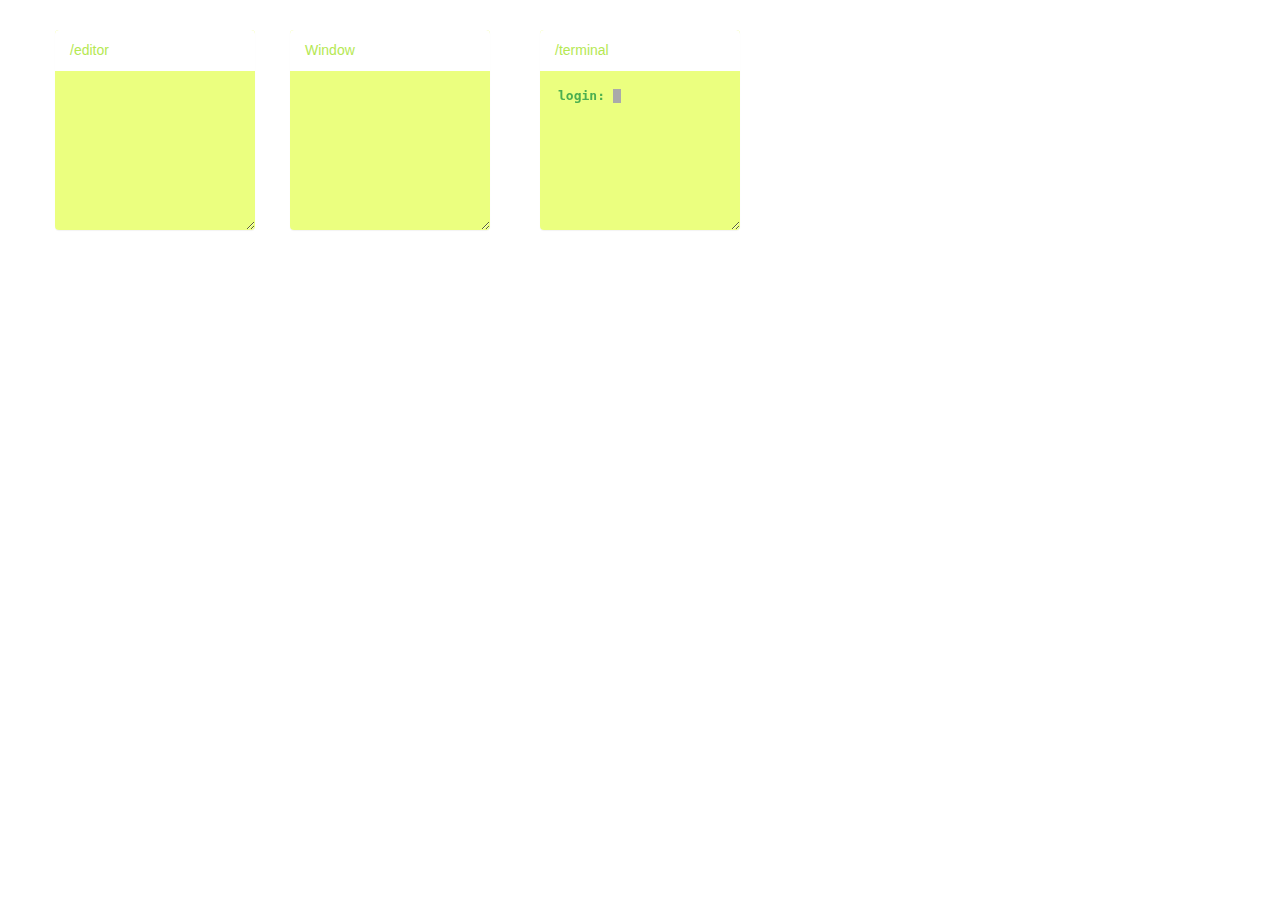
<file: cxzxz/index.html>
<!DOCTYPE html>
<html >
<head>
  <meta charset="UTF-8">
  <title>Draggable Resizable without jquery ui</title>
  <script src="https://s.codepen.io/assets/libs/modernizr.js" type="text/javascript"></script>


  
  <link rel='stylesheet prefetch' href='https://maxcdn.bootstrapcdn.com/bootstrap/3.3.2/css/bootstrap.min.css'>

      <link rel="stylesheet" href="css/style.css">
  <style>
    .panel {
    background-color: rgba(216, 255, 0, 0.5);
    }
  </style>

  
</head>

<body style="background:transparent;">
  <div>
  <div id="panel1" class="panel panel-primary resizable draggable">
    <div class="panel-heading draggable-handler" style="background:white;color:#b5e853;border-color:transparent;rgba(111, 111, 111, 0.69);">/editor</div>
    <div class="panel-body" style="padding:2px;">
     
    </div>
  </div>
  
  <div id="panel2" class="panel panel-warning resizable draggable">
    <div class="panel-heading draggable-handler" style="background:white;color:#b5e853;border-color:transparent;">Window</div>
    <div class="panel-body">
   <iframe src="" style="border:0;width:100%;height: 20vw;"></iframe>   
    </div>
  </div>
  
  <div id="panel3" class="panel panel-danger resizable draggable">
    <div class="panel-heading draggable-handler" style="background:white;color:#b5e853;border-color:transparent;">/terminal</div>
    <div class="panel-body" style="padding:0;">
    <iframe src="https://remembrandt.github.io/jquery.terminal-master/examples/rpc-demo.html" style="border:0;"></iframe>
    </div>
  </div>
</div>
  <script src='https://cdnjs.cloudflare.com/ajax/libs/jquery/2.1.3/jquery.min.js'></script>

    <script src="js/index.js"></script>

</body>
</html>
</file>
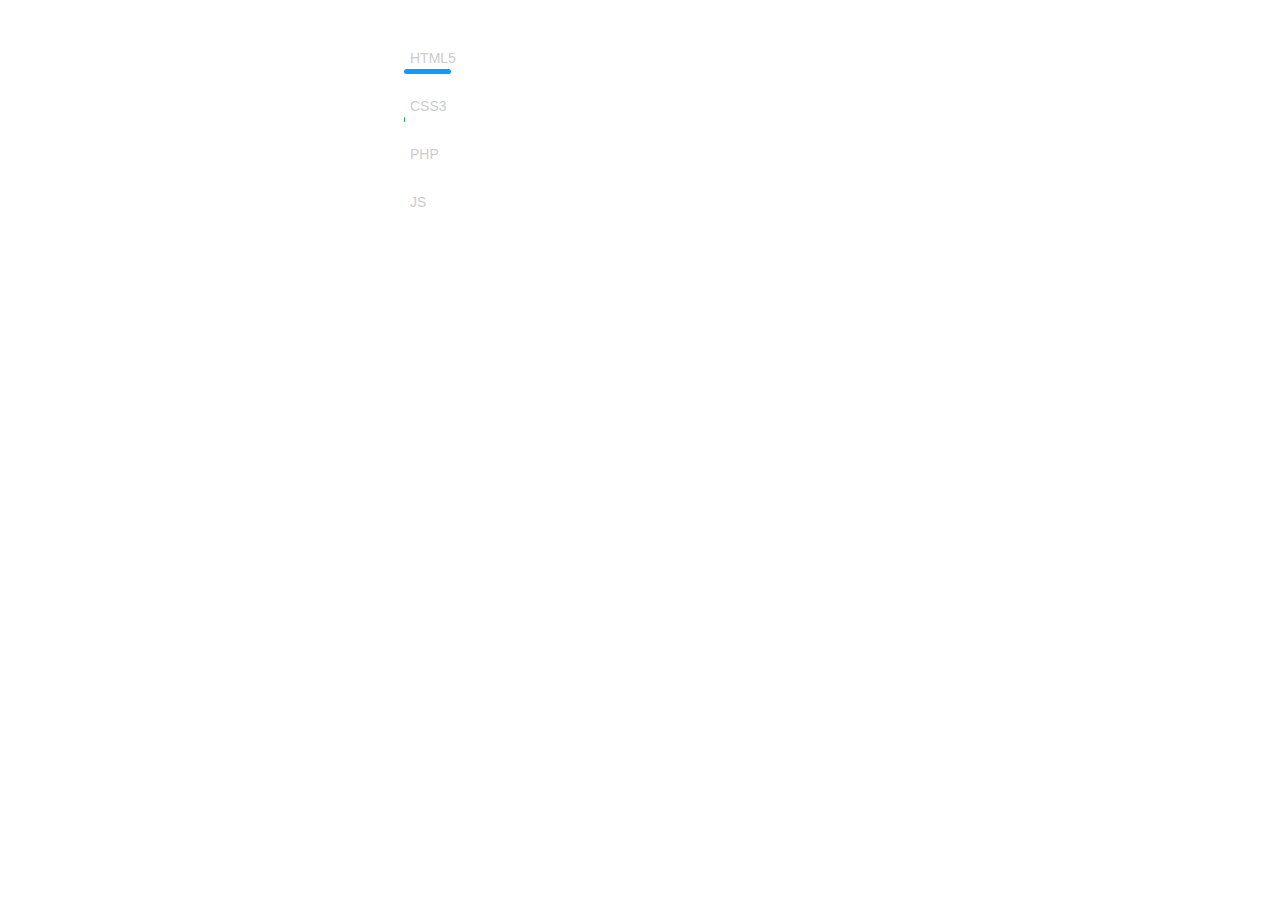
<file: skill/index.html>
<!DOCTYPE html>
<html >
<head>
  <meta charset="UTF-8">
  <title>jQuery - Animated Skill Bars</title>
  
  
  
      <link rel="stylesheet" href="css/style.css">

  
</head>

<body>
  <ul id="skills">	
	<li>
		HTML5
		<div class="bar_container">
			<span class="bar" data-bar='{ "color": "#19f" }'>
				<span class="pct">82%</span>
			</span>
		</div>
	</li>
	<li>
		CSS3
		<div class="bar_container">
			<span class="bar" data-bar='{ "color": "#27ae60", "delay": 600 }'>
				<span class="pct">100%</span>
			</span>
		</div>
	</li>
	<li>
		PHP
		<div class="bar_container">
			<span class="bar" data-bar='{ "color": "#9b59b6", "delay": 1200 }'>
				<span class="pct">60%</span>
			</span>
		</div>
	</li>
	<li>
		JS
		<div class="bar_container">
			<span class="bar" data-bar='{ "color": "#ae8a33", "delay": 1800 }'>
				<span class="pct">60%</span>
			</span>
		</div>
	</li>
</ul>
  <script src='https://cdnjs.cloudflare.com/ajax/libs/jquery/2.1.3/jquery.min.js'></script>

    <script src="js/index.js"></script>

</body>
</html>
</file>
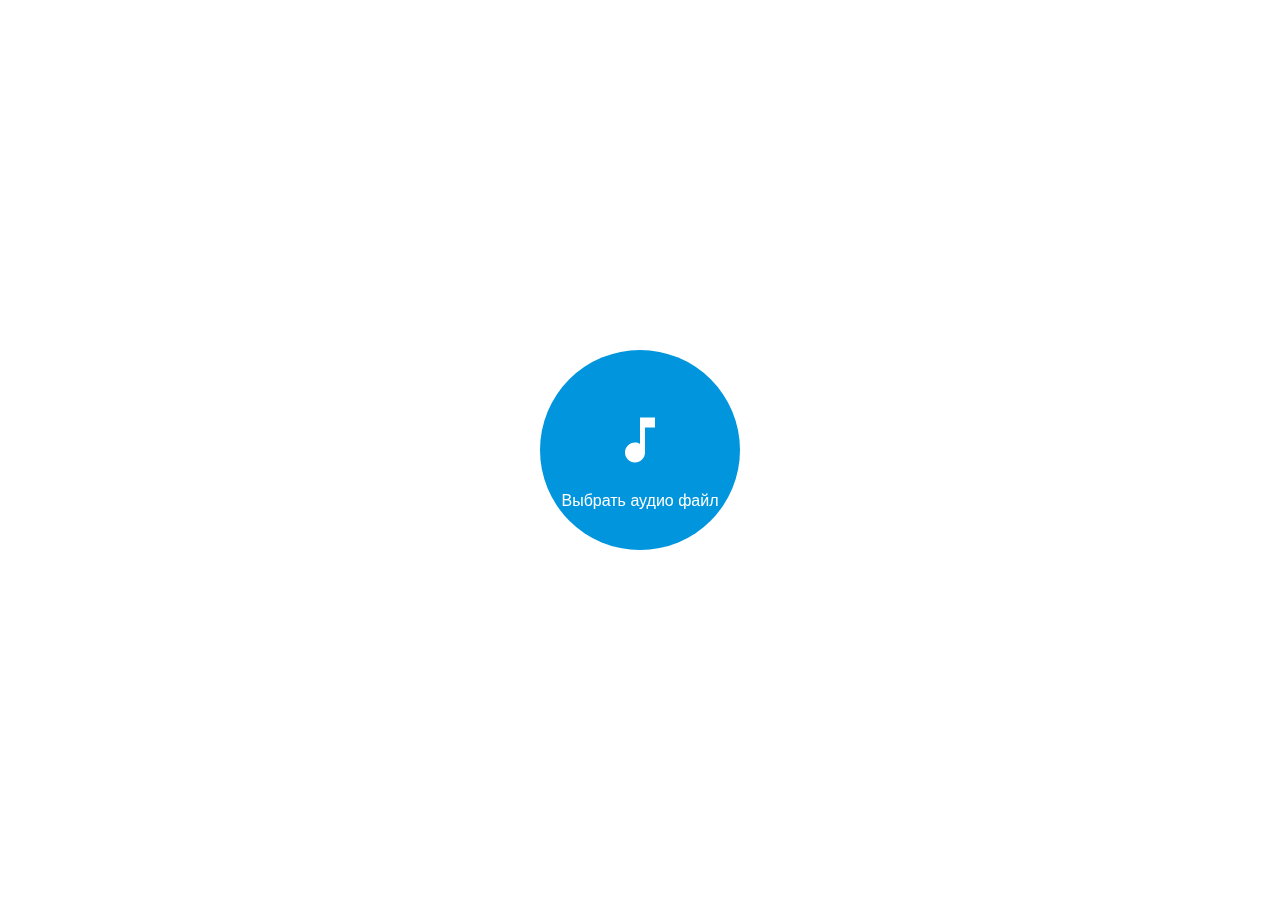
<file: viz/index.html>
<html>
<head>
  <title>visualizer</title>
  <link rel="stylesheet" href="css/style.css">
  <script src="js/audio-player.js"></script>
  <script src="js/visualizer.js"></script>
</head>
<body>
  <label id="file-input">
    <input type="file" onchange="setAudio(this.files[0])" accept="audio/*"/>
  </label>
  <canvas id="canvas" style="background: white"></canvas>
  <div id="controls">
    <button id="play-pause" data-action="play-pause"></button>
    <button id="shot" data-action="take-pic" title="Take a picture"></button>
    <button id="replay" data-action="replay" title="Replay"></button>
  </div>

</body>
</html>
</file>
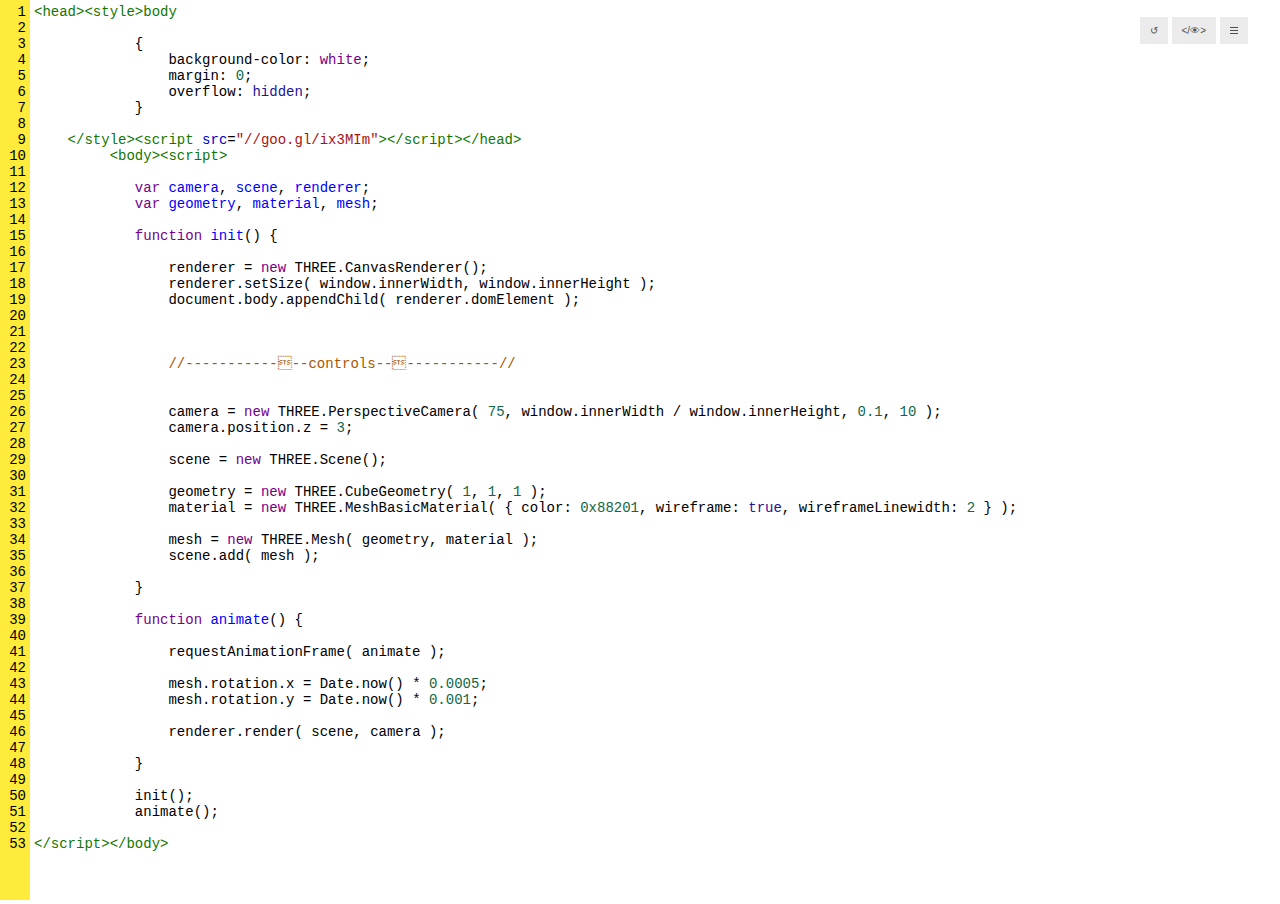
<file: CodeLock/xeditor/index.html>
<!DOCTYPE html>
<html>
	<head>
		<title>editor</title>
		<link rel="stylesheet" href="js/codemirror/codemirror.css">
		<script src="js/codemirror/codemirror.js"></script>
		<script src="js/codemirror/mode/xml.js"></script>
		<script src="js/codemirror/mode/javascript.js"></script>
		<script src="js/codemirror/mode/css.js"></script>
		<script src="js/codemirror/mode/htmlmixed.js"></script>
		<script src="js/rawinflate.js"></script>
		<script src="js/rawdeflate.js"></script>
		<script src="js/esprima.js"></script>
		<style>
			html, body {
				height: 100%;
			}
			
			::-webkit-scrollbar {
    width: 1px;
}
			
			body {
				margin: 0px;
				overflow: hidden;
				font-family: Arial;
			}
			a {
				color: #ffffff;
			}
			h1 {
				font-size: 20px;
				margin-top: 0px;
			}
			.button {
				font-size: 10px;
				text-transform: uppercase;
				text-decoration: none;
				color: rgb(80,80,80);
				border: transparent;
				background-color: rgb(235,235,235);
				margin: 2px;
				padding: 8px 10px;
				cursor: pointer;
			}
			.button:hover {
				color: rgb(235,235,235);
				background-color: rgb(80,80,80);
			}
			.button path {
				stroke: rgb(80,80,80);
			}
			.button:hover path {
				stroke: rgb(235,235,235);
			}
			#preview {
				position: absolute;
				left: 0px;
				top: 0px;
				width: 100%;
				height: 100%;
			}
			#editor {
				position: absolute;
				width: 100%;
				height: 100%;
			      /*  opacity: 0.48;*/
			}
			#editor .CodeMirror {
				height: 100%;
				font-size: 14px;
				background-color: rgba(255, 255, 255, 0);
			}
			#editor .CodeMirror-scroll {
				height: 100%;
			}
			#editor .CodeMirror div.CodeMirror-selected {
				background: rgba(0,0,0,0.1);
			}
			#editor .CodeMirror-focused div.CodeMirror-selected {
				background: rgba(0,0,255,0.1);
			}
			#editor .CodeMirror .errorLine {
				background: rgba(255,0,0,0.25);
			}
			#editor .CodeMirror .esprima-error {
				color: #f00;
				text-align: right;
				padding: 0px 20px;
			}
			#toolbar {
				position: absolute;
				top: 15px;
				right: 30px;
				text-align: right;
				z-index: 10; /* CodeMirror sets z-index */
			}
			#popup {
				position: absolute;
				color: rgb(235,235,235);
				padding: 20px 20px 20px 20px;
				background-color: rgb(80,80,80);
				z-index: 20; /* CodeMirror sets z-index */
			}
			
			
			
			
			
#c {
  vertical-align: top;
  margin: 0 3px 0 0;
  width: 22px;
  height: 22px;
}
.checkbox + label {
  cursor: pointer;
}
 #c:not(checked) {
  position: absolute!important;
  opacity: 0!important;
}
#c:not(checked) + label {
  position: relative!important; 
  padding: 0 0 0 60px!important; 
}
#c:not(checked) + label:before {
  content: '';
  position: absolute;
  top: -4px!important;
  left: 0!important;
  width: 50px!important;
  height: 26px!important;
  border-radius: 13px!important;
  background: #CDD1DA!important;
  box-shadow: inset 0 2px 3px rgba(0,0,0,.2)!important;
}
#c:not(checked) + label:after {
  content: '';
  position: absolute;
  top: -2px!important;
  left: 2px!important;
  width: 22px!important;
  height: 22px!important;
  border-radius: 10px!important;
  background: #FFF!important;
  box-shadow: 0 2px 5px rgba(0,0,0,.3)!important;
  transition: all .2s!important; 
}
#c:checked + label:before {
  background: #9FD468!important;
}
#c:checked + label:after {
  left: 26px!important;
}
#c:focus + label:before {
  box-shadow: 0 0 0 3px rgba(255,255,0,.5)!important;
}
			
		
			
			
			
			
			
			
			
			
			
		</style>
	</head>
	<body>
		<div id="preview"></div>
		<div id="editor"></div>
		<div id="toolbar"></div>
		<div id="popup"></div>
		<script>
			window.URL = window.URL || window.webkitURL;
			// deflate
			function decode( string ) {
				return RawDeflate.inflate( window.atob( string ) );
			}
			function encode( string ) {
				return window.btoa( RawDeflate.deflate( string ) );
			}
			//
			var defaultCode = decode( 'bVPdbtowFL6GpzjqVToFJ7SqVgFF2hhbJw1paift2sSHxFpiM9sh0Iqn2AvPdmJGVqwoss/[base64]/Hp+WSLKjYUf3UqaLrac+UaDTP/AUjaLhgsiFcCFQ/OTNF3BM9Is8LA507k1ldoTDE0SR0u7XhFgUvWXSiQpisliU6q+D13y9JRv/On5HtmDBKlto/TidJWg//b8vW4/cdld6iLccOF14bwfu7+C0dSC7wiSEl4xjGaYDYJiBbqbkrMHmxuW7bog98r3q5n53EldTrQ8/65a/[base64]' );
			var documents = [ { filename: 'Untitled', filetype: 'text/plain', autoupdate: true, code: defaultCode } ];
			if ( localStorage.codeeditor !== undefined ) {
				documents = JSON.parse( localStorage.codeeditor );
			}
			if ( window.location.hash ) {
				var hash = window.location.hash.substr( 1 );
				var version = hash.substr( 0, 2 );
				if ( version == 'A/' ) {
					alert( 'That shared link format is no longer supported.' );
				} else if ( version == 'B/' ) {
					documents[ 0 ].code = decode( hash.substr( 2 ) );
				}
			}
			// preview
			var preview = document.getElementById( 'preview' );
			// editor
			var interval;
			var editor = document.getElementById( 'editor' );
			var codemirror = CodeMirror( editor, {
				value: documents[ 0 ].code,
				mode: 'text/html',
				lineNumbers: true,
				matchBrackets: true,
				indentWithTabs: true,
				tabSize: 4,
				indentUnit: 4
			} );
			codemirror.on( 'change', function() {
				buttonSave.style.display = '';
				buttonDownload.style.display = 'none';
				if ( documents[ 0 ].autoupdate === false ) return;
				clearTimeout( interval );
				interval = setTimeout( update, 500 );
			} );
			// toolbar
			var toolbar = document.getElementById( 'toolbar' );
			var buttonUpdate = document.createElement( 'button' );
			buttonUpdate.className = 'button';
			var checkbox = document.createElement( 'input' );
			checkbox.type = 'checkbox';
			if ( documents[ 0 ].autoupdate === true ) checkbox.checked = true;
			
			checkbox.id = 'c';
			checkbox.style.margin = '-5.5px 0px -4px -5.7px';
			checkbox.addEventListener( 'click', function ( event ) {
				event.stopPropagation();
				documents[ 0 ].autoupdate = documents[ 0 ].autoupdate === false;
				localStorage.codeeditor = JSON.stringify( documents );
			}, false );
			buttonUpdate.appendChild( checkbox );
			buttonUpdate.appendChild( document.createTextNode( '↺' ) );
			buttonUpdate.addEventListener( 'click', function ( event ) {
				update();
			}, false );
			toolbar.appendChild( buttonUpdate );
			var buttonHide = document.createElement( 'button' );
			buttonHide.className = 'button';
			buttonHide.textContent = '</👁>';
			buttonHide.addEventListener( 'click', function ( event ) {
				toggle();
			}, false );
			toolbar.appendChild( buttonHide );
			var buttonMenu = document.createElement( 'button' );
			buttonMenu.className = 'button';
			buttonMenu.innerHTML = '<svg width="8" height="8"><path d="M 0,1.5 8,1.5 M 0,4.5 8,4.5 M 0,7.5 8,7.5"></svg>';
			buttonMenu.addEventListener( 'click', function ( event ) {
				menu.style.display = menu.style.display === '' ? 'none' : '';
			}, false );
			toolbar.appendChild( buttonMenu );
			toolbar.appendChild( document.createElement( 'br' ) );
			var menu = document.createElement( 'span' );
			menu.style.display = 'none';
			toolbar.appendChild( menu );
			var buttonSave = document.createElement( 'button' );
			buttonSave.className = 'button';
			buttonSave.textContent = 'сохр';
			buttonSave.addEventListener( 'click', function ( event ) {
				save();
			}, false );
			menu.appendChild( buttonSave );
			var buttonDownload = document.createElement( 'a' );
			buttonDownload.className = 'button';
			buttonDownload.style.display = 'none';
			buttonDownload.download = 'index.html';
			buttonDownload.textContent = 'скачкод';
			menu.appendChild( buttonDownload );
			var buttonShare = document.createElement( 'button' );
			buttonShare.className = 'button';
			buttonShare.textContent = 'поделится';
			buttonShare.addEventListener( 'click', function ( event ) {
				var dom = document.createElement( 'input' );
				dom.value = 'https://pro-to-tip.github.io/#B/' + encode( codemirror.getValue() );
				dom.style.width = '400px';
				dom.style.padding = '5px';
				dom.style.marginTop = '20px';
				dom.style.border = '0px';
				popup.set( dom );
				popup.show();
				dom.focus();
				dom.select();
			}, false );
			menu.appendChild( buttonShare );
			var buttonReset = document.createElement( 'button' );
			buttonReset.className = 'button';
			buttonReset.textContent = 'очистить';
			buttonReset.addEventListener( 'click', function ( event ) {
				if ( confirm( 'точно?' ) === true ) {
					codemirror.setValue( defaultCode );
					save();
				}
			}, false );
			menu.appendChild( buttonReset );
			var buttonAbout = document.createElement( 'button' );
			buttonAbout.className = 'button';
			buttonAbout.textContent = 'библиотека';
			buttonAbout.addEventListener( 'click', function ( event ) {
				var dom = document.createElement( 'div' );
				dom.style.width = '400px';
				dom.style.padding = '5px';
				dom.style.border = '0px';
				dom.style.textAlign = 'center';
				dom.innerHTML = '<!--<h1>HTML EDITOR<\/h1><a href="https://github.com/mrdoob/htmleditor" target="_blank">Source code</a>.<br>Powered by <a href="http://codemirror.net/" target="_blank">CodeMirror ' + CodeMirror.version + '</a> and <a href="http://esprima.org/" target="_blank">Esprima ' + esprima.version + '</a>.-->';
				popup.set( dom );
				popup.show();
			}, false );
			menu.appendChild( buttonAbout );
			// popup
			var popup = ( function () {
				var scope = this;
				var element = document.getElementById( 'popup' );
				element.style.display = 'none';
				var buttonClose = ( function () {
					var svg = document.createElementNS( 'http://www.w3.org/2000/svg', 'svg' );
					svg.setAttribute( 'width', 32 );
					svg.setAttribute( 'height', 32 );
					var path = document.createElementNS( 'http://www.w3.org/2000/svg', 'path' );
					path.setAttribute( 'd', 'M 9,12 L 11,10 L 15,14 L 19,10 L 21,12 L 17,16 L 21,20 L 19,22 L 15,18 L 11,22 L 9,20 L 13,16' );
					path.setAttribute( 'fill', 'rgb(235,235,235)' );
					svg.appendChild( path );
					return svg;
				} )();
				buttonClose.style.position = 'absolute';
				buttonClose.style.top = '5px';
				buttonClose.style.right = '5px';
				buttonClose.style.cursor = 'pointer';
				buttonClose.addEventListener( 'click', function ( event ) {
					scope.hide();
				}, false );
				element.appendChild( buttonClose );
				var content = document.createElement( 'div' );
				element.appendChild( content );
				function update() {
					element.style.left = ( ( window.innerWidth - element.offsetWidth ) / 2 ) + 'px';
					element.style.top = ( ( window.innerHeight - element.offsetHeight ) / 2 ) + 'px';
				}
				window.addEventListener( 'load', update, false );
				window.addEventListener( 'resize', update, false );
				//
				this.show = function () {
					element.style.display = '';
					update();
				};
				this.hide = function () {
					element.style.display = 'none';
				};
				this.set = function ( value ) {
					while ( content.children.length > 0 ) {
						content.removeChild( content.firstChild );
					}
					content.appendChild( value );
				};
				return this;
			} )();
			// events
			document.addEventListener( 'drop', function ( event ) {
				event.preventDefault();
				event.stopPropagation();
				var file = event.dataTransfer.files[ 0 ];
				documents[ 0 ].filename = file.name;
				documents[ 0 ].filetype = file.type;
				var reader = new FileReader();
				reader.onload = function ( event ) {
					codemirror.setValue( event.target.result );
				};
				reader.readAsText( file );
			}, false );
			document.addEventListener( 'keydown', function ( event ) {
				if ( event.keyCode === 83 && ( event.ctrlKey === true || event.metaKey === true ) ) {
					event.preventDefault();
					save();
				}
				if ( event.keyCode === 13 && ( event.ctrlKey === true || event.metaKey === true ) ) {
					update();
				}
				if ( event.keyCode === 27 ) {
					toggle();
				}
			}, false );
			// actions
			function update() {
				var value = codemirror.getValue();
				if ( validate( value ) ) {
					// remove previous iframe
					if ( preview.children.length > 0 ) {
						preview.removeChild( preview.firstChild );
					}
					//
					var iframe = document.createElement( 'iframe' );
					iframe.style.width = '100%';
					iframe.style.height = '100%';
					iframe.style.border = '0';
					preview.appendChild( iframe );
					var content = iframe.contentDocument || iframe.contentWindow.document;
					// workaround for chrome bug
					// http://code.google.com/p/chromium/issues/detail?id=35980#c12
					value = value.replace( '<script>', '<script>if ( window.innerWidth === 0 ) { window.innerWidth = parent.innerWidth; window.innerHeight = parent.innerHeight; }' );
					content.open();
					content.write( value );
					content.close();
				}
			}
			var errorLines = [];
			var widgets = [];
			function validate( value ) {
				return codemirror.operation( function () {
					while ( errorLines.length > 0 ) {
						codemirror.removeLineClass( errorLines.shift(), 'background', 'errorLine' );
					}
					for ( var i = 0; i < widgets.length; i ++ ) {
						codemirror.removeLineWidget( widgets[ i ] );
					}
					widgets.length = 0;
					// remove html
					var string = '\n';
					var lines = value.split( '\n' );
					var lineCurrent = 0, lineTotal = lines.length;
					while ( lineCurrent < lineTotal && lines[ lineCurrent ].indexOf( '<script>' ) === -1 ) {
						string += '\n';
						lineCurrent ++;
					}
					var lineStart = lineCurrent ++;
					while ( lineCurrent < lineTotal && lines[ lineCurrent ].indexOf( '<\/script>' ) === -1 ) {
						string += lines[ lineCurrent ] + '\n';
						lineCurrent ++;
					}
					//
					try {
						var result = esprima.parse( string, { tolerant: true } ).errors;
						for ( var i = 0; i < result.length; i ++ ) {
							var error = result[ i ];
							var message = document.createElement( 'div' );
							message.className = 'esprima-error';
							message.textContent = error.message.replace(/Line [0-9]+: /, '');
							var lineNumber = error.lineNumber - 1;
							errorLines.push( lineNumber );
							codemirror.addLineClass( lineNumber, 'background', 'errorLine' );
							var widget = codemirror.addLineWidget(
								lineNumber,
								message
							);
							widgets.push( widget );
						}
					} catch ( error ) {
						var message = document.createElement( 'div' );
						message.className = 'esprima-error';
						message.textContent = error.message.replace(/Line [0-9]+: /, '');
						var lineNumber = error.lineNumber - 1;
						errorLines.push( lineNumber );
						codemirror.addLineClass( lineNumber, 'background', 'errorLine' );
						var widget = codemirror.addLineWidget(
							lineNumber,
							message
						);
						widgets.push( widget );
					}
					return errorLines.length === 0;
				});
			}
			function save() {
				documents[ 0 ].code = codemirror.getValue();
				localStorage.codeeditor = JSON.stringify( documents );
				var blob = new Blob( [ codemirror.getValue() ], { type: documents[ 0 ].filetype } );
				var objectURL = URL.createObjectURL( blob );
				buttonDownload.href = objectURL;
				var date = new Date();
				buttonDownload.download = documents[ 0 ].filename;
				buttonSave.style.display = 'none';
				buttonDownload.style.display = '';
			}
			function toggle() {
				if ( editor.style.display === '' ) {
					buttonHide.textContent = '<👁>';
					editor.style.display = 'none';
					buttonUpdate.style.display = 'none';
					buttonShare.display = 'none';
				} else {
					buttonHide.textContent = '</👁>';
					editor.style.display = '';
					buttonUpdate.style.display = '';
					buttonShare.display = '';
				}
			}
			update();
		</script>
	</body>
</html>
</file>
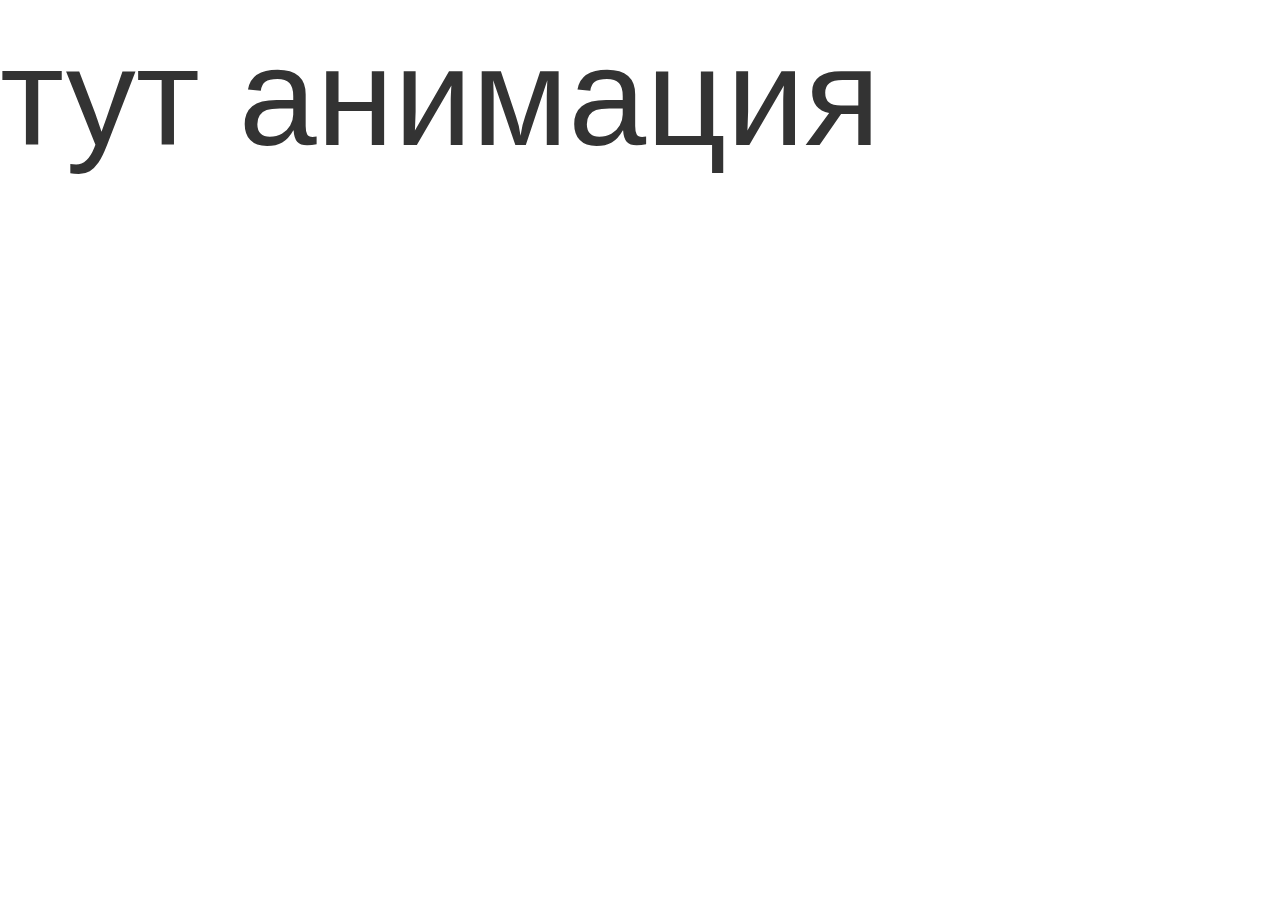
<file: a.html>
<!DOCTYPE html>
<html lang="en">
<head>
  <title>анимация</title>
  <meta charset="utf-8" />
	<meta name="viewport" content="width=device-width, initial-scale=1" />

<link href="https://maxcdn.bootstrapcdn.com/bootstrap/3.3.7/css/bootstrap.min.css" rel="stylesheet" integrity="sha384-BVYiiSIFeK1dGmJRAkycuHAHRg32OmUcww7on3RYdg4Va+PmSTsz/K68vbdEjh4u" crossorigin="anonymous">
<script src="https://maxcdn.bootstrapcdn.com/bootstrap/3.3.7/js/bootstrap.min.js" integrity="sha384-Tc5IQib027qvyjSMfHjOMaLkfuWVxZxUPnCJA7l2mCWNIpG9mGCD8wGNIcPD7Txa" crossorigin="anonymous"></script>

</head>

<body>
<h1 style="font-size:10em;">тут анимация</h1>
</body>
</html>
</file>
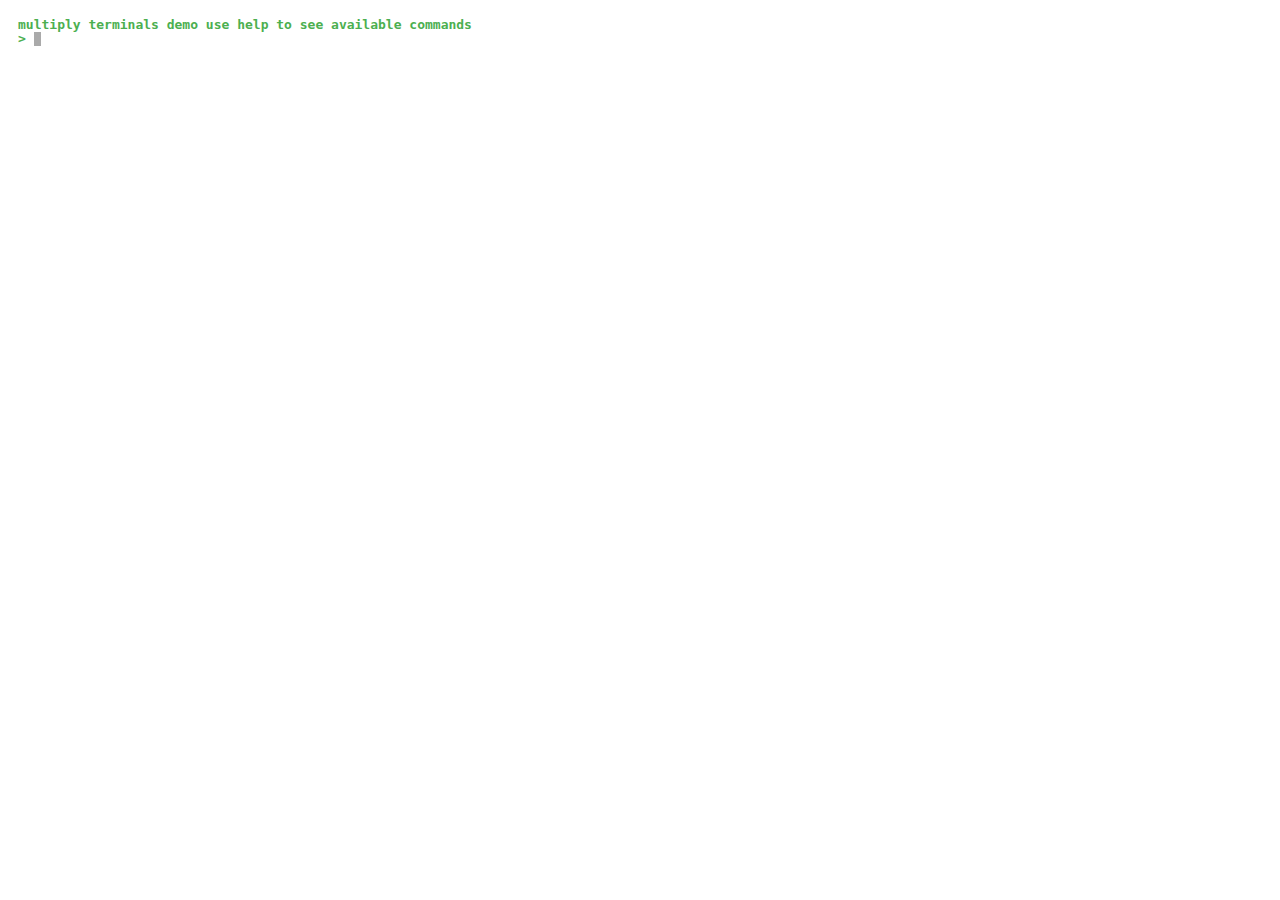
<file: jquery.terminal-master/examples/multiply-interpreters-demo.html>
<!DOCTYPE HTML>
<html xmlns="http://www.w3.org/1999/xhtml">
  <head>
    <meta charset="utf-8" />
    <title>JSON-RPC Demo for JQuery Terminal Emulator</title>
    <meta name="author" content="Jakub Jankiewicz - jcubic&#64;onet.pl"/>
    <meta name="Description" content="Demonstration for JQuery Terminal Emulator using call automaticly JSON-RPC service (in php) with authentication."/>
    <link rel="sitemap" type="application/xml" title="Sitemap" href=""/>
    <link rel="shortcut icon" href="favicon.ico"/>
    <script src="../js/jquery-1.7.1.min.js"></script>
    <script src="../js/jquery.mousewheel-min.js"></script>
    <script src="../js/jquery.terminal.min.js"></script>
    <link href="../css/jquery.terminal.css" rel="stylesheet"/>
  </head>
<body>

<script>
jQuery(document).ready(function($) {
    var id = 1;
    $('body').terminal(function(command, term) {
        if (command == 'help') {
            term.echo("available commands are mysql, js, test");
        } else if (command == 'test'){
            term.push(function(command, term) {
                if (command == 'help') {
                    term.echo('if you type ping it will display pong');
                } else if (command == 'ping') {
                    term.echo('pong');
                } else {
                    term.echo('unknown command ' + command);
                }
            }, {
                prompt: 'test> ',
                name: 'test'});
        } else if (command == "js") {
            term.push(function(command, term) {
                var result = window.eval(command);
                if (result != undefined) {
                    term.echo(String(result));
                }
            }, {
                name: 'js',
                prompt: 'js> '});
        } else if (command == 'mysql') {
            term.push(function(command, term) {
                term.pause();
                $.jrpc("mysql-rpc-demo.php",
                       "query",
                       [command],
                       function(data) {
                           term.resume();
                           if (data.error && data.error.message) {
                               term.error(data.error.message);
                           } else {
                               if (typeof data.result == 'boolean') {
                                   term.echo(data.result ? 'success' : 'fail');
                               } else {
                                   var len = data.result.length;
                                   for(var i=0;i<len; ++i) {
                                       term.echo(data.result[i].join(' | '));
                                   }
                               }
                           }
                       },
                       function(xhr, status, error) {
                           term.error('[AJAX] ' + status +
                                      ' - Server reponse is: \n' +
                                      xhr.responseText);
                           term.resume();
                       });
            }, {
                greetings: "This is example of using mysql from terminal\n\
you are allowed to execute: select, insert, update and delete from/to table:\n\
    table test(integer_value integer, varchar_value varchar(255))",
                prompt: "mysql> "});
        } else {
            term.echo("unknow command " + command);
        }
    }, {
        greetings: "multiply terminals demo use help to see available commands",
        onBlur: function() {
            // prevent loosing focus
            return false;
        }
    });
});

</script>
</body>
</file>
<file: cxzxz/css/style.css>
.panel{
  width: 200px;
  height: 200px;
  border:0px;
}
.panel-primary {
     border-color: transparent;
}


#panel1{
  left: 55px;
    top: 30px;
}
#panel2{
  left: 290px;
    top: 30px;
}
#panel3{
  top: 30px;
  left: 540px;
}

.resizable{ 
  overflow: hidden;
  resize: both
}

.draggable{
  position: absolute;
  z-index: 100
}
.draggable-handler{
  cursor: pointer
}
.dragging{
  cursor: move;
  z-index: 200 !important
}
</file>
<file: skill/css/style.css>
* { margin: 0; padding: 0; border: 0; outline: 0; box-sizing: border-box; }
body { padding: 50px; background-color: transparent; font-family: Arial; font-size: 14px; color: #ccc; }
ul { list-style-type: none; }

#skills {
	margin: 0 auto;
	width: 40%;
}

	#skills li {
		position: relative;
		margin-bottom: 32px;
		padding-left: 6px;
	}

		.bar_container,
		.bar {	
			position: absolute;
			left: 0;
			height: 5px;	
			border-radius: 5px;
			content: "";
		}

		.bar_container {
			bottom: -8px;
			width: 100%;
			background-color: transparent;
			text-align: right;
		}			

			.bar {
				top: 0;
			}

				.pct {
					position: absolute;
					top: -19px;
					right: 0;
					opacity: 0;
					transition: opacity 0.3s linear;
				}





::-webkit-scrollbar {
    width: 0px;
}
</file>
<file: viz/css/style.css>
body {
  padding: 0;
  margin: 0;
  font-family: sans-serif;
}
.playing input[type="file"],
body:not(.playing) canvas,
body:not(.playing) #controls {
  display: none;
}
#file-input {
  position: absolute;
  top: 50%;
  left: 50%;
  display: block;
  transform: translate(-50%, -50%);
  width: 200px;
  height: 200px;
  border-radius: 100%;
  background-color: #0095dd;
  color: #fff;
  overflow: hidden;
  transition: all 0.1s;
  background-image: url(../img/music.svg);
  background-repeat: no-repeat;
  background-size: 60px;
  background-position: center 60px;
}
#file-input:hover {
  background-color: #0084cc;
  transform: translate(-50%, -50%) scale(1.2);
  box-shadow: 0 0 0 15px rgba(0,0,0,0.2);
}
#file-input input {
  position: absolute;
  top: 0;
  left: 0;
  right: 0;
  bottom: 0;
  opacity: 0;
}
#file-input::after {
  content: "Выбрать аудио файл";
  display: block;
  position: absolute;
  left: 20px;
  right: 20px;
  bottom: 40px;
  text-align: center;
}
#controls {
  position: fixed;
  bottom: 0;
  padding: 20px;
  width: 100%;
  text-align: center;
  background-image: linear-gradient(transparent, rgba(0,0,0,.5));
}
#controls button {
  width: 30px;
  height: 30px;
  border-radius: 100%;
  border: 2px solid #fff;
  color: #fff;
  filter: drop-shadow(0 0 2px rgba(0,0,0,0.5));
  background: none;
  margin-left: 20px;
  transition: all 0.1s;
  padding: 2px;
  vertical-align: middle;
}
#controls button::after {
  content: "";
  display: inline-block;
  width: 18px;
  height: 18px;
  background-size: cover;
  background-repeat: no-repeat;
  background-position: center;
}
#controls #shot::after {
  background-image: url(../img/camera.svg);
}
#controls #replay::after {
  background-image: url(../img/replay.svg);
}
#controls #play-pause::after {
  background-image: url(../img/pause.svg);
}
#controls #play-pause.paused::after {
  background-image: url(../img/play.svg);
}
#controls #shot {
  filter: none;
  box-shadow: 0 0 2px rgba(0,0,0,0.5);
  width: 50px;
  height: 50px;
  background-color: #e74c3c;
  border-color: transparent;
}
#controls #shot::after {
  width: 24px;
  height: 24px;
}
#controls #shot:hover {
  background-color: #c0392b;
  box-shadow: 0 0 0 10px rgba(0,0,0,.1)
}
canvas {
  position: absolute;
  top: 50%;
  left: 50%;
  transform: translate(-50%,-50%);
}
</file>
<file: CodeLock/xeditor/js/codemirror/codemirror.css>
/* BASICS */

.CodeMirror {
  /* Set height, width, borders, and global font properties here */
  font-family: monospace;
  height: 300px;
  color: black;
}

/* PADDING */

.CodeMirror-lines {
  padding: 4px 0; /* Vertical padding around content */
}
.CodeMirror pre {
  padding: 0 4px; /* Horizontal padding of content */
}

.CodeMirror-scrollbar-filler, .CodeMirror-gutter-filler {
  background-color: white; /* The little square between H and V scrollbars */
}

/* GUTTER */

.CodeMirror-gutters {
  border-right: 1px solid #ddd;
  background-color: #ffeb3b;
  white-space: nowrap;
}
.CodeMirror-linenumbers {}
.CodeMirror-linenumber {
  padding: 0 3px 0 5px;
  min-width: 20px;
  text-align: right;
  color: : white;
  white-space: nowrap;
}

.CodeMirror-guttermarker { color: black; }
.CodeMirror-guttermarker-subtle { color: #999; }

/* CURSOR */

.CodeMirror-cursor {
  border-left: 1px solid black;
  border-right: none;
  width: 0;
}
/* Shown when moving in bi-directional text */
.CodeMirror div.CodeMirror-secondarycursor {
  border-left: 1px solid silver;
}
.cm-fat-cursor .CodeMirror-cursor {
  width: auto;
  border: 0;
  background: #7e7;
}
.cm-fat-cursor div.CodeMirror-cursors {
  z-index: 1;
}

.cm-animate-fat-cursor {
  width: auto;
  border: 0;
  -webkit-animation: blink 1.06s steps(1) infinite;
  -moz-animation: blink 1.06s steps(1) infinite;
  animation: blink 1.06s steps(1) infinite;
  background-color: #7e7;
}
@-moz-keyframes blink {
  0% {}
  50% { background-color: transparent; }
  100% {}
}
@-webkit-keyframes blink {
  0% {}
  50% { background-color: transparent; }
  100% {}
}
@keyframes blink {
  0% {}
  50% { background-color: transparent; }
  100% {}
}

/* Can style cursor different in overwrite (non-insert) mode */
.CodeMirror-overwrite .CodeMirror-cursor {}

.cm-tab { display: inline-block; text-decoration: inherit; }

.CodeMirror-ruler {
  border-left: 1px solid #ccc;
  position: absolute;
}

/* DEFAULT THEME */

.cm-s-default .cm-header {color: blue;}
.cm-s-default .cm-quote {color: #090;}
.cm-negative {color: #d44;}
.cm-positive {color: #292;}
.cm-header, .cm-strong {font-weight: bold;}
.cm-em {font-style: italic;}
.cm-link {text-decoration: underline;}
.cm-strikethrough {text-decoration: line-through;}

.cm-s-default .cm-keyword {color: #708;}
.cm-s-default .cm-atom {color: #219;}
.cm-s-default .cm-number {color: #164;}
.cm-s-default .cm-def {color: #00f;}
.cm-s-default .cm-variable,
.cm-s-default .cm-punctuation,
.cm-s-default .cm-property,
.cm-s-default .cm-operator {}
.cm-s-default .cm-variable-2 {color: #05a;}
.cm-s-default .cm-variable-3 {color: #085;}
.cm-s-default .cm-comment {color: #a50;}
.cm-s-default .cm-string {color: #a11;}
.cm-s-default .cm-string-2 {color: #f50;}
.cm-s-default .cm-meta {color: #555;}
.cm-s-default .cm-qualifier {color: #555;}
.cm-s-default .cm-builtin {color: #30a;}
.cm-s-default .cm-bracket {color: #997;}
.cm-s-default .cm-tag {color: #170;}
.cm-s-default .cm-attribute {color: #00c;}
.cm-s-default .cm-hr {color: #999;}
.cm-s-default .cm-link {color: #00c;}

.cm-s-default .cm-error {color: #f00;}
.cm-invalidchar {color: #f00;}

.CodeMirror-composing { border-bottom: 2px solid; }

/* Default styles for common addons */

div.CodeMirror span.CodeMirror-matchingbracket {color: #0f0;}
div.CodeMirror span.CodeMirror-nonmatchingbracket {color: #f22;}
.CodeMirror-matchingtag { background: rgba(255, 150, 0, .3); }
.CodeMirror-activeline-background {background: #e8f2ff;}

/* STOP */

/* The rest of this file contains styles related to the mechanics of
   the editor. You probably shouldn't touch them. */

.CodeMirror {
  position: relative;
  overflow: hidden;
  background: white;
}

.CodeMirror-scroll {
  overflow: scroll !important; /* Things will break if this is overridden */
  /* 30px is the magic margin used to hide the element's real scrollbars */
  /* See overflow: hidden in .CodeMirror */
  margin-bottom: -30px; margin-right: -30px;
  padding-bottom: 30px;
  height: 100%;
  outline: none; /* Prevent dragging from highlighting the element */
  position: relative;
}
.CodeMirror-sizer {
  position: relative;
  border-right: 30px solid transparent;
}

/* The fake, visible scrollbars. Used to force redraw during scrolling
   before actual scrolling happens, thus preventing shaking and
   flickering artifacts. */
.CodeMirror-vscrollbar, .CodeMirror-hscrollbar, .CodeMirror-scrollbar-filler, .CodeMirror-gutter-filler {
  position: absolute;
  z-index: 6;
  display: none;
}
.CodeMirror-vscrollbar {
  right: 0; top: 0;
  overflow-x: hidden;
  overflow-y: scroll;
}
.CodeMirror-hscrollbar {
  bottom: 0; left: 0;
  overflow-y: hidden;
  overflow-x: scroll;
}
.CodeMirror-scrollbar-filler {
  right: 0; bottom: 0;
}
.CodeMirror-gutter-filler {
  left: 0; bottom: 0;
}

.CodeMirror-gutters {
  position: absolute; left: 0; top: 0;
  min-height: 100%;
  z-index: 3;
}
.CodeMirror-gutter {
  white-space: normal;
  height: 100%;
  display: inline-block;
  vertical-align: top;
  margin-bottom: -30px;
  /* Hack to make IE7 behave */
  *zoom:1;
  *display:inline;
}
.CodeMirror-gutter-wrapper {
  position: absolute;
  z-index: 4;
  background: none !important;
  border: none !important;
}
.CodeMirror-gutter-background {
  position: absolute;
  top: 0; bottom: 0;
  z-index: 4;
}
.CodeMirror-gutter-elt {
  position: absolute;
  cursor: default;
  z-index: 4;
}
.CodeMirror-gutter-wrapper {
  -webkit-user-select: none;
  -moz-user-select: none;
  user-select: none;
}

.CodeMirror-lines {
  cursor: text;
  min-height: 1px; /* prevents collapsing before first draw */
}
.CodeMirror pre {
  /* Reset some styles that the rest of the page might have set */
  -moz-border-radius: 0; -webkit-border-radius: 0; border-radius: 0;
  border-width: 0;
  background: transparent;
  font-family: inherit;
  font-size: inherit;
  margin: 0;
  white-space: pre;
  word-wrap: normal;
  line-height: inherit;
  color: inherit;
  z-index: 2;
  position: relative;
  overflow: visible;
  -webkit-tap-highlight-color: transparent;
  -webkit-font-variant-ligatures: none;
  font-variant-ligatures: none;
}
.CodeMirror-wrap pre {
  word-wrap: break-word;
  white-space: pre-wrap;
  word-break: normal;
}

.CodeMirror-linebackground {
  position: absolute;
  left: 0; right: 0; top: 0; bottom: 0;
  z-index: 0;
}

.CodeMirror-linewidget {
  position: relative;
  z-index: 2;
  overflow: auto;
}

.CodeMirror-widget {}

.CodeMirror-code {
  outline: none;
}

/* Force content-box sizing for the elements where we expect it */
.CodeMirror-scroll,
.CodeMirror-sizer,
.CodeMirror-gutter,
.CodeMirror-gutters,
.CodeMirror-linenumber {
  -moz-box-sizing: content-box;
  box-sizing: content-box;
}

.CodeMirror-measure {
  position: absolute;
  width: 100%;
  height: 0;
  overflow: hidden;
  visibility: hidden;
}

.CodeMirror-cursor { position: absolute; }
.CodeMirror-measure pre { position: static; }

div.CodeMirror-cursors {
  visibility: hidden;
  position: relative;
  z-index: 3;
}
div.CodeMirror-dragcursors {
  visibility: visible;
}

.CodeMirror-focused div.CodeMirror-cursors {
  visibility: visible;
}

.CodeMirror-selected { background: #d9d9d9; }
.CodeMirror-focused .CodeMirror-selected { background: #d7d4f0; }
.CodeMirror-crosshair { cursor: crosshair; }
.CodeMirror-line::selection, .CodeMirror-line > span::selection, .CodeMirror-line > span > span::selection { background: #d7d4f0; }
.CodeMirror-line::-moz-selection, .CodeMirror-line > span::-moz-selection, .CodeMirror-line > span > span::-moz-selection { background: #d7d4f0; }

.cm-searching {
  background: #ffa;
  background: rgba(255, 255, 0, .4);
}

/* IE7 hack to prevent it from returning funny offsetTops on the spans */
.CodeMirror span { *vertical-align: text-bottom; }

/* Used to force a border model for a node */
.cm-force-border { padding-right: .1px; }

@media print {
  /* Hide the cursor when printing */
  .CodeMirror div.CodeMirror-cursors {
    visibility: hidden;
  }
}

/* See issue #2901 */
.cm-tab-wrap-hack:after { content: ''; }

/* Help users use markselection to safely style text background */
span.CodeMirror-selectedtext { background: none; }
</file>
